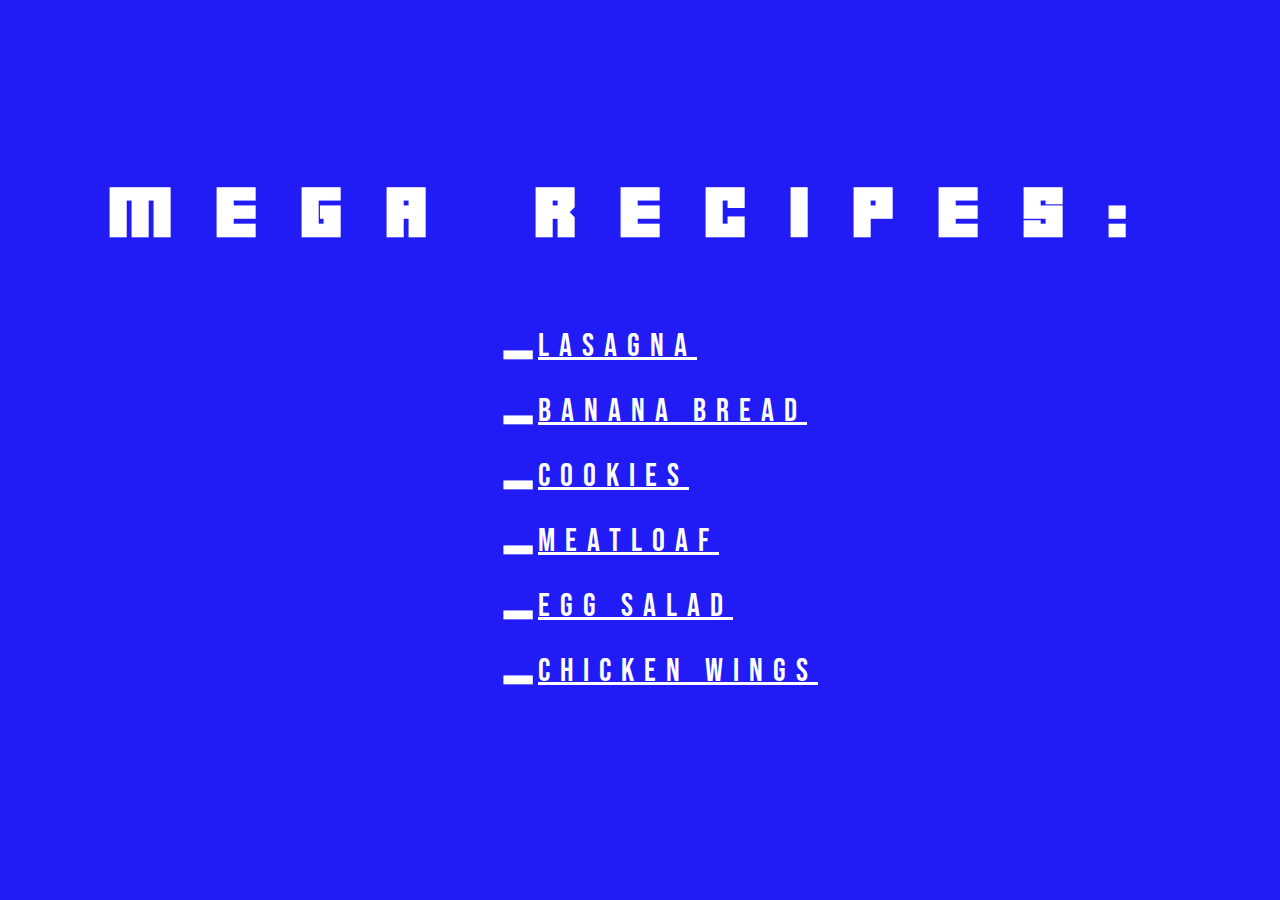
<file: index.html>
<!DOCTYPE html>
<html lang="en">
<head>
    <meta charset="UTF-8">
    <meta http-equiv="X-UA-Compatible" content="IE=edge">
    <meta name="viewport" content="width=device-width, initial-scale=1.0">
    <title>Mega Recipes!</title>
    <link rel="stylesheet" href="css/mainPage.css">
</head>
<body>
    <div>
        <h1>Mega Recipes:</h1>
        <ul>
            <li>
                <a href="rec/lasagna.html">Lasagna</a>
            </li>
            <li>
                <a href="rec/lasagna.html">Banana Bread</a>
            </li>
            <li>
                <a href="rec/lasagna.html">Cookies</a>
            </li>
            <li>
                <a href="rec/lasagna.html">Meatloaf</a>
            </li>
            <li>
                <a href="rec/lasagna.html">Egg Salad</a>
            </li>
            <li>
                <a href="rec/lasagna.html">Chicken Wings</a>
            </li>
        </ul>
    </div>
</body>
</html>
</file>
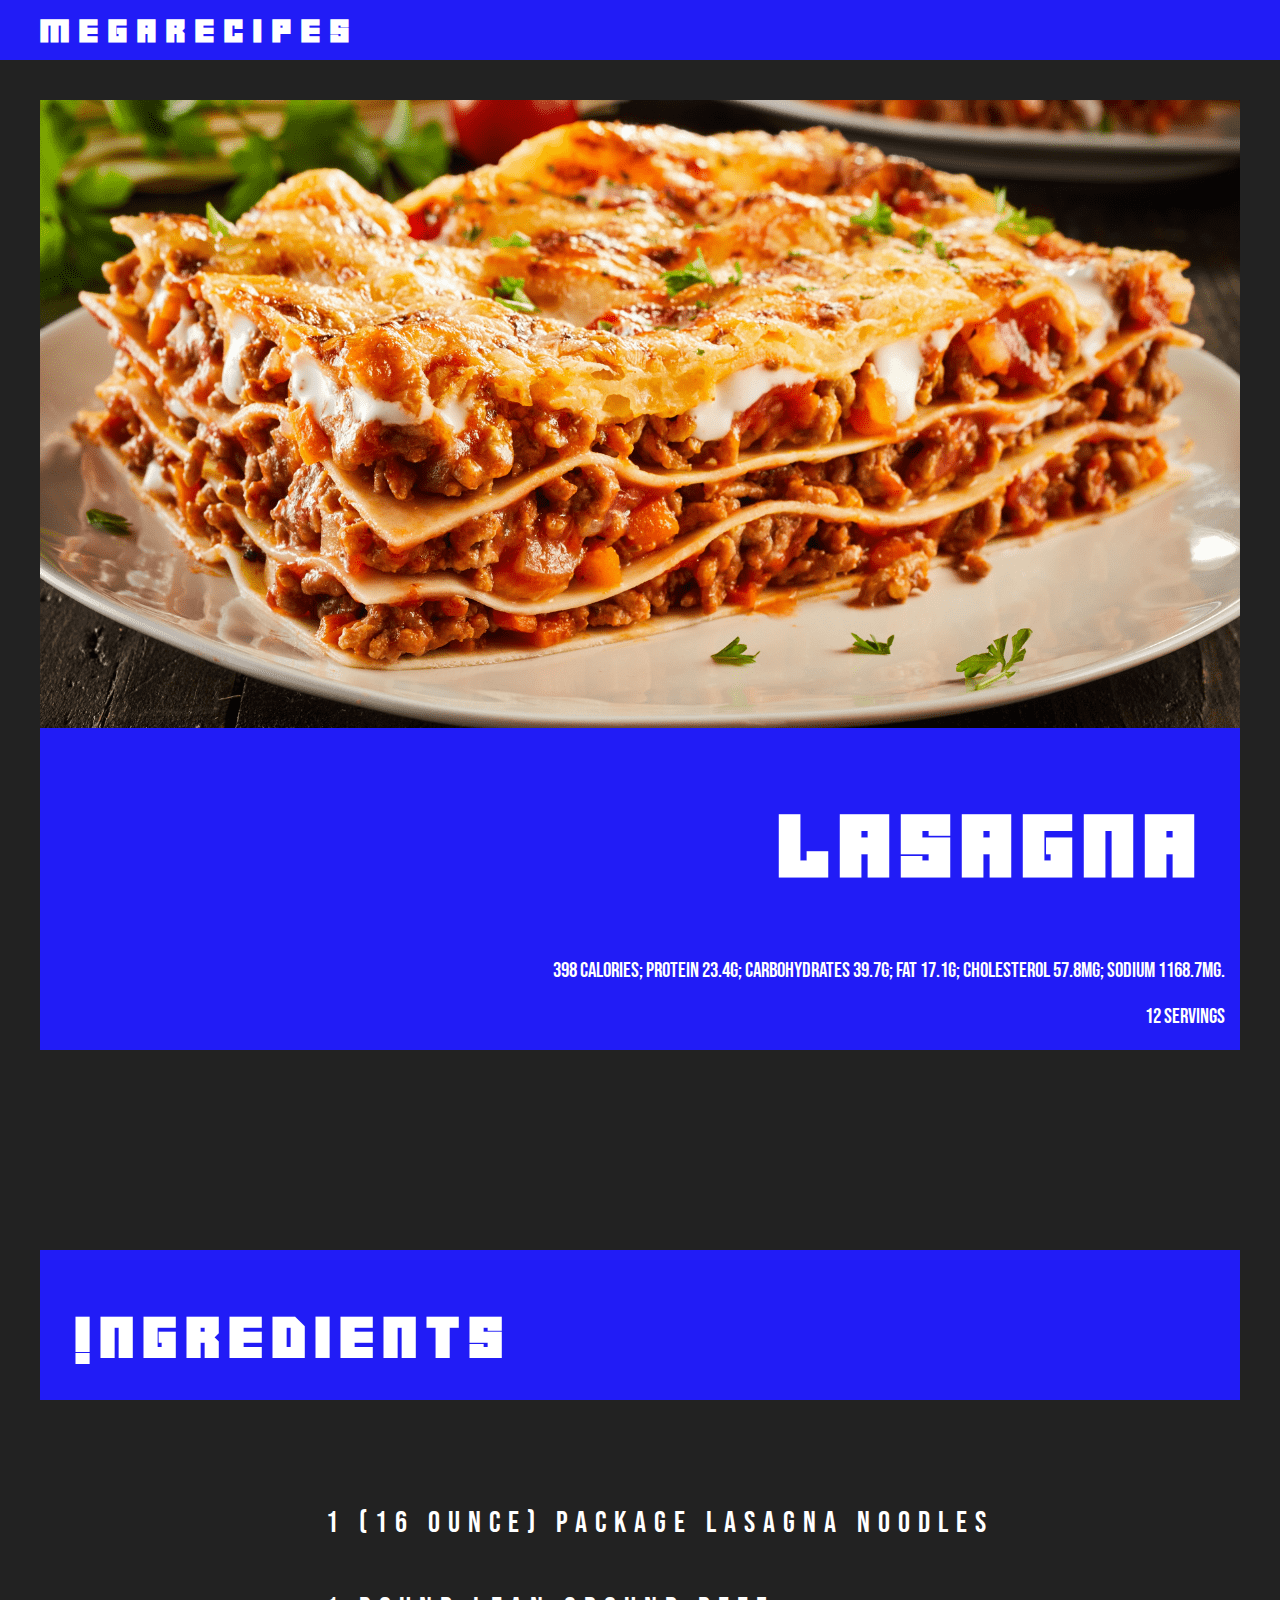
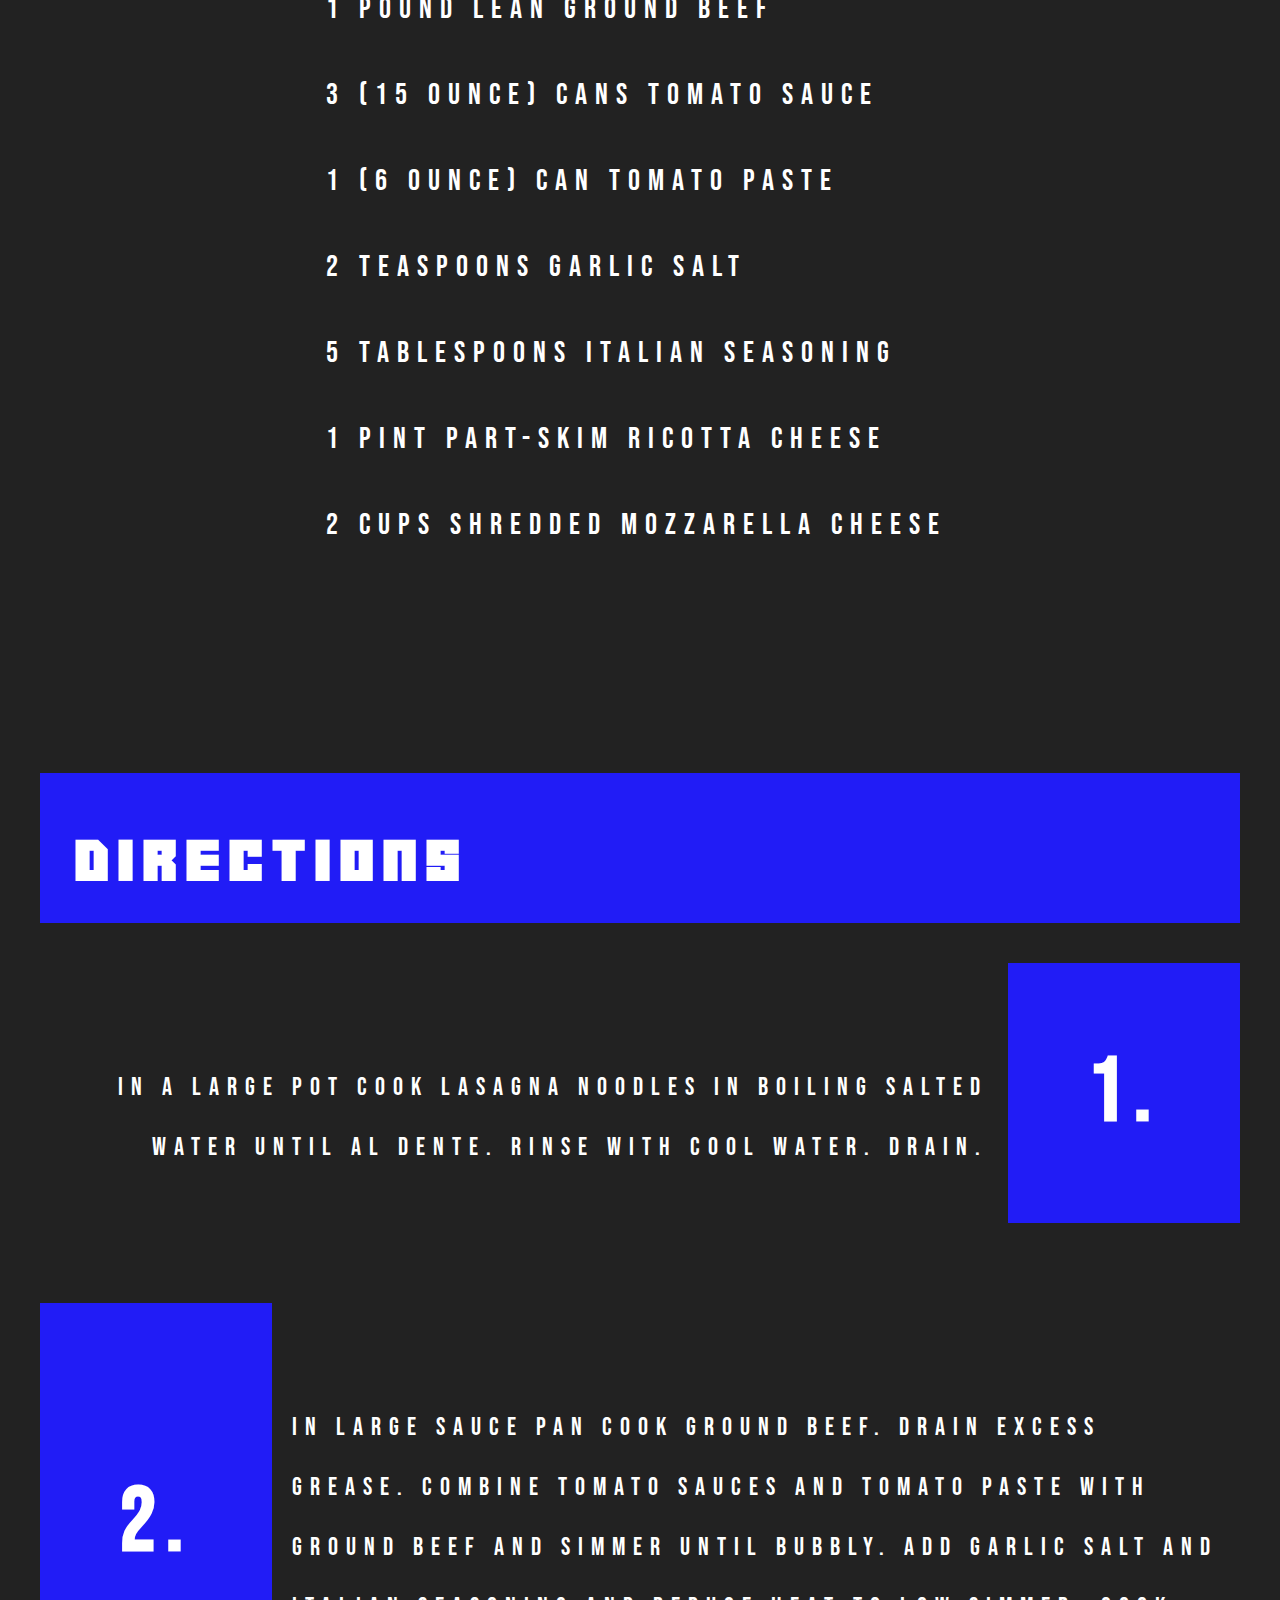
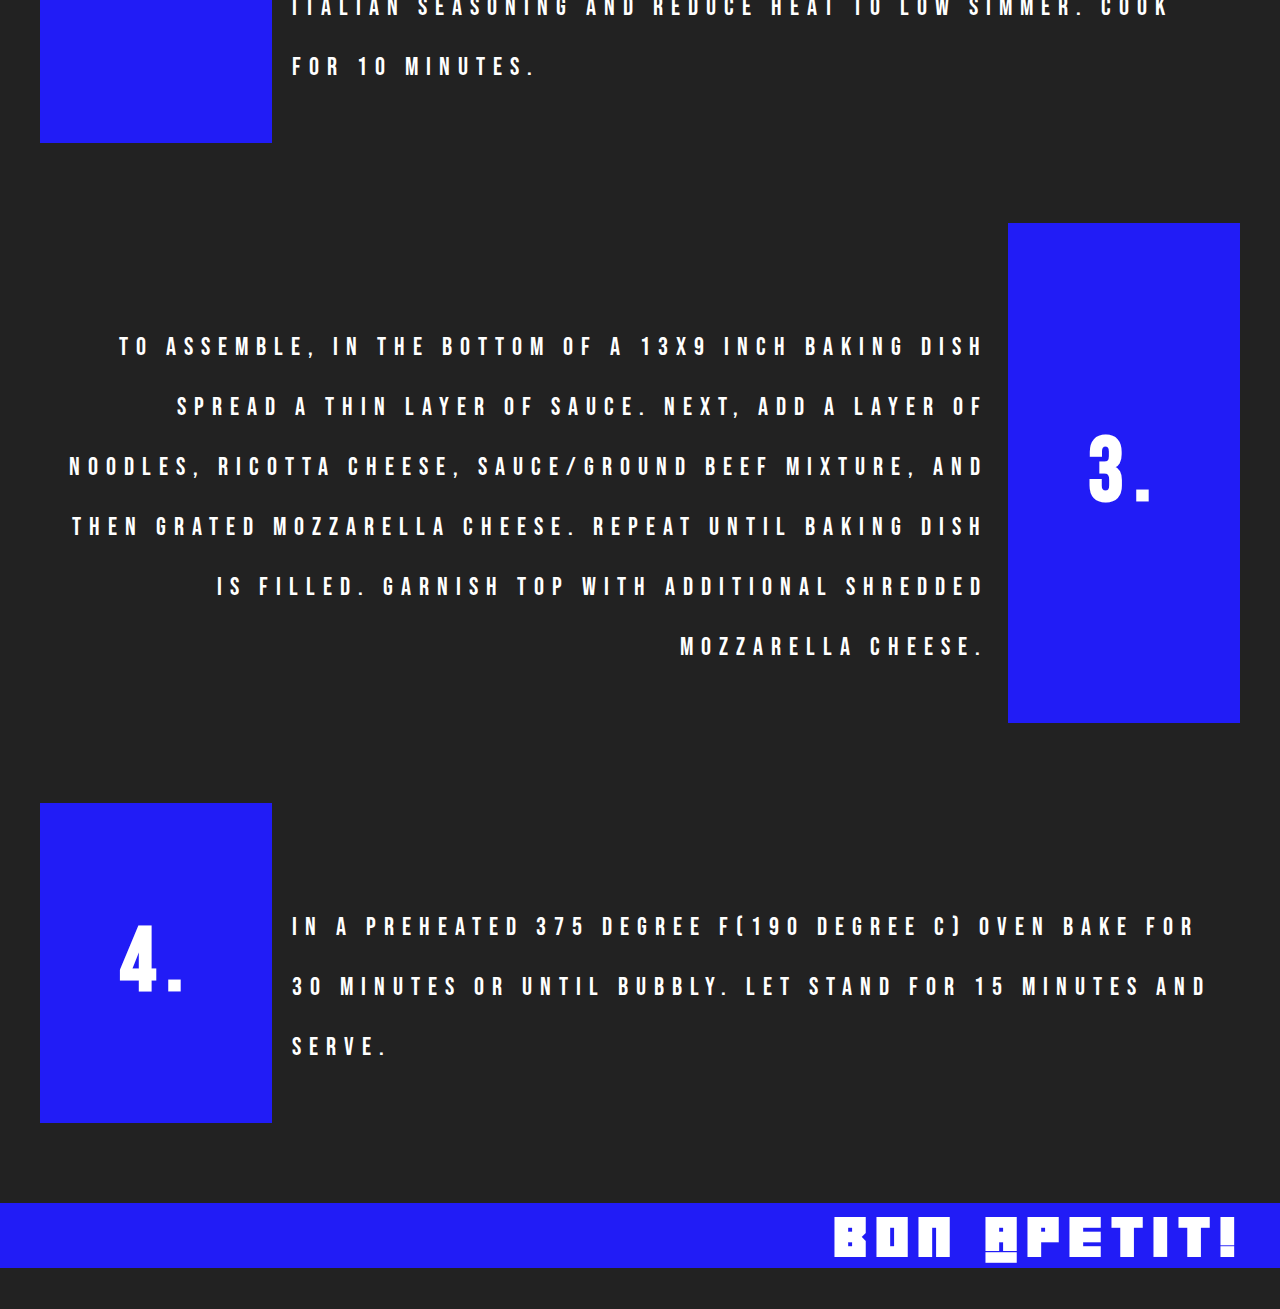
<file: rec/lasagna.html>
<!DOCTYPE html>
<html lang="en">
<head>
    <meta charset="UTF-8">
    <meta http-equiv="X-UA-Compatible" content="IE=edge">
    <meta name="viewport" content="width=device-width, initial-scale=1.0">
    <link rel="stylesheet" href="../css/recipe.css">
    <title>MegaRecipes - Lasagna</title>
</head>
<body>
    <div class="topRow"><h3><a href="../index.html">MegaRecipes</a></h3></div>

    <div class="presentation">
        <img src="../imgs/lasagna.png" alt="Lasagna Image">
        <div class="blueTitle">    
            <h1>Lasagna</h1>      
            <p>398 calories; protein 23.4g; carbohydrates 39.7g; fat 17.1g; cholesterol 57.8mg; sodium 1168.7mg.</p>
            <p>12 servings</p>
        </div>      
    </div>

    <div class="content">
        <div class="blueBack"><h2>Ingredients</h2></div>
        <ul>
            <li>1 (16 ounce) package lasagna noodles</li>
            <li>1 pound lean ground beef</li>
            <li>3 (15 ounce) cans tomato sauce</li>
            <li>1 (6 ounce) can tomato paste</li>
            <li>2 teaspoons garlic salt</li>
            <li>5 tablespoons Italian seasoning</li>
            <li>1 pint part-skim ricotta cheese</li>
            <li>2 cups shredded mozzarella cheese</li>
        </ul>
    </div>

    <div class="content">
        <div class="blueBack"><h2>Directions</h2></div>
        <div class="directionList">
            <div class="directionText"><p class="pRight">In a large pot cook lasagna noodles in boiling 
                salted water until al dente. Rinse with cool water. 
                Drain.</p></div>
            <div class="directionIndex"><h1>1.</h1></div>
        </div>
        <div class="directionList">
            <div class="directionIndex"><h1>2.</h1></div>
            <div class="directionText"><p class="pLeft">In large sauce pan cook ground beef. Drain excess 
                grease. Combine tomato sauces and tomato paste 
                with ground beef and simmer until bubbly. 
                Add garlic salt and Italian seasoning and reduce 
                heat to low simmer. Cook for 10 minutes.</p></div>
            
        </div>
        <div class="directionList">
            <div class="directionText"><p class="pRight">To assemble, in the bottom of a 13x9 
                inch baking dish spread a thin layer of sauce. Next,
                 add a layer of noodles, ricotta cheese, sauce/ground
                 beef mixture, and then grated mozzarella cheese. 
                Repeat until baking dish is filled. 
                Garnish top with additional shredded mozzarella 
                cheese.</p></div>
            <div class="directionIndex"><h1>3.</h1></div>
        </div>
        <div class="directionList">
            <div class="directionIndex"><h1>4.</h1></div>
            <div class="directionText"><p class="pLeft">In a preheated 375 degree F(190 degree C) oven bake for 30 minutes or until bubbly. 
                Let stand for 15 minutes and serve.</p></div>            
        </div>
    </div>

    <div class="blueTitle">    
        <h1>Bon Apetit!</h1>
    </div> 
</body>
</html>
</file>
<file: css/mainPage.css>
@font-face {
    font-family: "RobotCrush";
    src: url("../fonts/RobotCrush.ttf");
}

@font-face {
    font-family: "BebasNeue";
    src: url("../fonts/BebasNeue-Regular.ttf");
}

body
{
    background-color: #211cf6;
    color: white;
    font-family: "RobotCrush";
}

h1
{
    letter-spacing: 0.6em;
    font-size: 75px;
}

a
{
    color: white;
    font-size: 2em;
    font-family: "BebasNeue";
    letter-spacing: 10px;
}

div
{
    margin-top:120px;
    display: flex;
    align-items: center;
    flex-wrap: wrap;
    justify-content: center;

}

ul
{
    list-style-type:none;
    
}

li:before {
    content:"-";
    font-size:60px;
    vertical-align:middle;
}
</file>
<file: css/recipe.css>
@font-face {
    font-family: "RobotCrush";
    src: url("../fonts/RobotCrush.ttf");
}

@font-face {
    font-family: "BebasNeue";
    src: url("../fonts/BebasNeue-Regular.ttf");
}

body
{
    margin: 0;
    padding: 0;
    background-color: #222222;
    font-family: "BebasNeue";
    font-size: 30px;
    color: white;
}

a
{
    text-decoration: none;
    color: white;
}

h1,h2,h3
{
    font-family: "RobotCrush";
    letter-spacing: 10px;
}

.topRow
{
    position: sticky;
    display: flex;
    height: 60px;
    background-color: #211cf6;
    width: 100%;
}

.topRow h3
{
    display: flex;
    margin: 0;
    padding: 0;
    margin-left: 40px;
    align-items: center;
    line-height: normal;
}

.presentation
{
    width: 1200px;
    margin: auto;
    display: flex;
    flex-direction: column;
    flex-wrap: wrap;
    align-content: center;
    justify-content: flex-start;
    align-items: center;
    margin-top: 40px;
}

.presentation h1
{
    font-size: 95px;
}

.blueBack
{
    display: flex;
    background-color: #211cf6;
    width:100%;
    padding: 0;
    margin: 0;
    align-items: center;
    height: 150px;
    flex-wrap: wrap;
}

.blueTitle
{
    background-color: #211cf6;
    width: 100%;
}

.blueTitle p
{
    text-align: right;
    font-size: 21px;
    padding-right: 15px;
}

.blueTitle h1
{
    text-align: right;
    margin-right: 35px;
}

.content
{
    width: 1200px;
    margin: auto;
    margin-top: 200px;
    display: flex;
    flex-wrap: wrap;
    align-items: center;
    align-content: center;
    justify-content: center;
}

.content h2
{
    font-size: 62px;
    text-align: left;
    margin-left: 35px;
}

.content ul
{
    list-style-type: none;
    align-items: center;
    margin-top: 55px;
}

.content li
{
    font-size: 30px;
    letter-spacing: 8px;
    padding-top: 50px;
}

.directionList
{
    display: flex;
    flex-direction: row;
    margin-top: 40px;
    margin-bottom: 40px;
}

.directionIndex
{
    background-color: #211cf6;
    flex:1;
    align-content: center;
    align-items: center;
    text-align: center;
}

.directionIndex h1
{
    font-family: "BebasNeue";
    font-size: 90px;
}

.directionText
{
    flex:4;
    padding: 20px;
}

.directionText p
{
    font-size: 25px;
    letter-spacing: 8px;
    padding-top: 50px;
    line-height:60px;

}

.pRight
{
    text-align: right;
}
.pLeft
{
    text-align: left;
}
</file>
